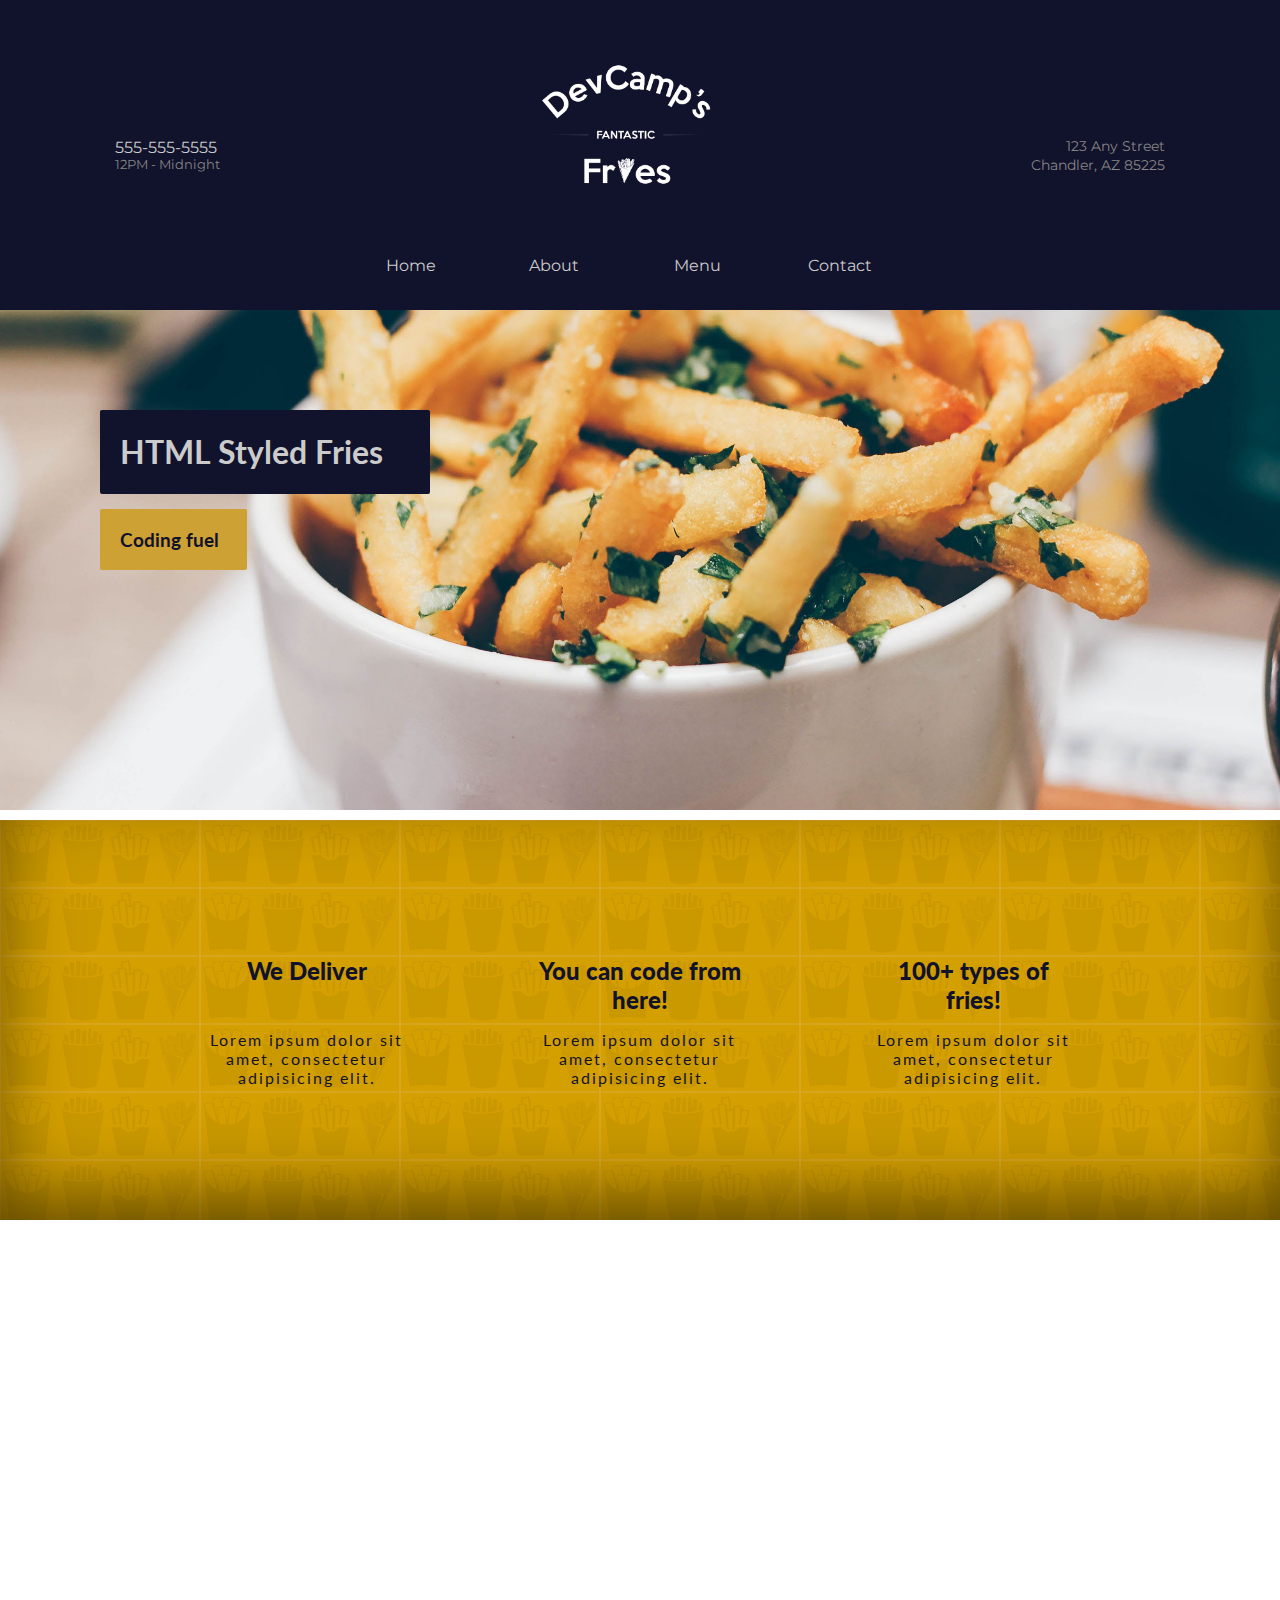
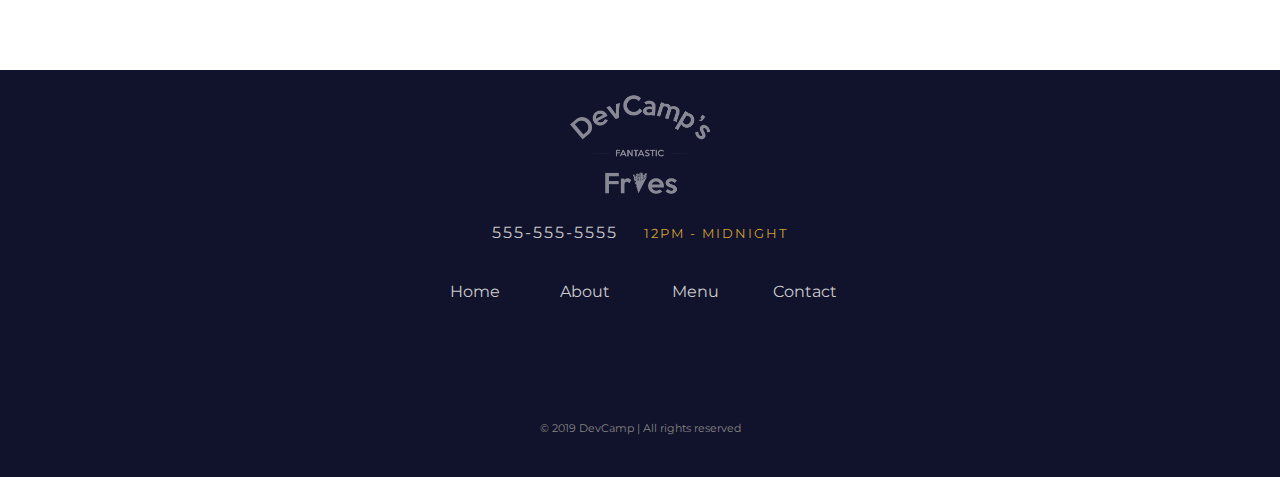
<file: index.html>
<!DOCTYPE html>
<html>
  <head>
    <meta charset="utf-8" />
    <title>Home</title>
    <meta name="viewport" content="width=device-width,initial-scale=1">
    
    <link href="https://fonts.googleapis.com/css?family=Montserrat&display=swap" rel="stylesheet">
    <link href="https://fonts.googleapis.com/css?family=Lato&display=swap" rel="stylesheet">

    <link rel="stylesheet" href="https://use.fontawesome.com/releases/v5.1.0/css/all.css" integrity="sha384-lKuwvrZot6UHsBSfcMvOkWwlCMgc0TaWr+30HWe3a4ltaBwTZhyTEggF5tJv8tbt" crossorigin="anonymous">
    
    <link rel="stylesheet" href="styles/common.css" type="text/css" />
    <link rel="stylesheet" href="styles/nav.css" type="text/css" />
    <link rel="stylesheet" href="styles/homepage.css" type="text/css" />
    <link rel="stylesheet" href="styles/footer.css" type="text/css" />
    <link rel="stylesheet" href="styles/media-queries.css" type="text/css" />
    
  </head>
  <body>
    
    <div class="navigation-wrapper">
      <div class="left-column">
        <div class="icon">
          <i class="fas fa-phone-volume"></i>
        </div>
        <div class="contact-hours-wrapper">
          <div class="phone">
            555-555-5555
          </div>
          <div class="hours">
            12PM - Midnight
          </div>
        </div>
      </div>
      
      <div class="center-column">
        
        <div class="banner-image">
            <img src="images/logos/decamp-fantastic-fries-logo-white.png" alt="Logo"></img>
          </div>
        <div class="links-wrapper">
          <div class="nav-link">
            <a href="index.html">Home</a>
          </div>
          
          <div class="nav-link">
            <a href="about.html">About</a>
          </div>
          
          <div class="nav-link">
            <a href="menu.html">Menu</a>
          </div>
          
          <div class="nav-link">
            <a href="contact.html">Contact</a>
          </div>
        </div>
      </div>
      
      <div class="right-column">
        <div class="address-wrapper">
          <a href="contact.html">
            123 Any Street<br>
            Chandler, AZ 85225
          </a>
        </div>
        
        <div class="contact-icon">
          <a href="contact.html">
            <i class="fas fa-map-marker-alt"></i>
          </a>
        </div>
      </div>
      
    </div>
    
    <div class="hero-section">
      <div class="top-heading">
        <h1>HTML Styled Fries</h1>
      </div>
      
      <div class="bottom-heading">
        <h3>Coding fuel</h3>
      </div>
    </div>
    
    <div class="features-section">
      <div class="columns-wrapper">
        <div class="column">
          <i class="fas fa-truck-monster"></i>
          <P>We Deliver</P>
          
          <p>Lorem ipsum dolor sit amet, consectetur adipisicing elit.</p>
        </div>
        
        <div class="column">
          <i class="fas fa-wifi"></i>
          <P>You can code from here!</P>
          
          <p>Lorem ipsum dolor sit amet, consectetur adipisicing elit.</p>
        </div>
        
        <div class="column">
          <i class="fas fa-chart-line"></i>
          <P>100+ types of fries!</P>
          
          <p>Lorem ipsum dolor sit amet, consectetur adipisicing elit.</p>
        </div>
      </div>
    </div>
    
    <div>
      <iframe src="https://www.google.com/maps/embed?pb=!1m18!1m12!1m3!1d3334.4986968363337!2d-111.8442871850436!3d33.30577558081557!2m3!1f0!2f0!3f0!3m2!1i1024!2i768!4f13.1!3m3!1m2!1s0x872bab17cccf5985%3A0xad3733b7eae19c34!2sFlix+Brewhouse+Chandler!5e0!3m2!1sen!2sus!4v1560359397171!5m2!1sen!2sus" width="100%" height="450" frameborder="0" style="border:0" allowfullscreen></iframe>
    </div>
    <div class="footer">
      <div class="logo-footer">
        <img src="images/logos/decamp-fantastic-fries-logo-white.png" alt="Logo"></img>
      </div>
      <div class="footer-phone-hours">
        <span class="phone">
          555-555-5555
        </span>
        <span class="hours">
          12PM - Midnight
        </span>
      </div>
      
       <div class="links-wrapper">
          <div class="nav-link">
            <a href="index.html">Home</a>
          </div>
          
          <div class="nav-link">
            <a href="about.html">About</a>
          </div>
          
          <div class="nav-link">
            <a href="menu.html">Menu</a>
          </div>
          
          <div class="nav-link">
            <a href="contact.html">Contact</a>
          </div>
        </div>  
          <div class="social-media-icons-wrapper">
            <a href="#">
              <i class="fab fa-instagram"></i>
            </a>
            
            <a href="#">
              <i class="fab fa-twitter"></i>
            </a&>
            
            <a href="#">
              <i class="fab fa-facebook-f"></i>
            </a>
          </div>
          
          <div class="copyright-wrapper">
            &copy; 2019 DevCamp &#124; All rights reserved
          </div>
      
    </div>
  </body>
</html>
</file>
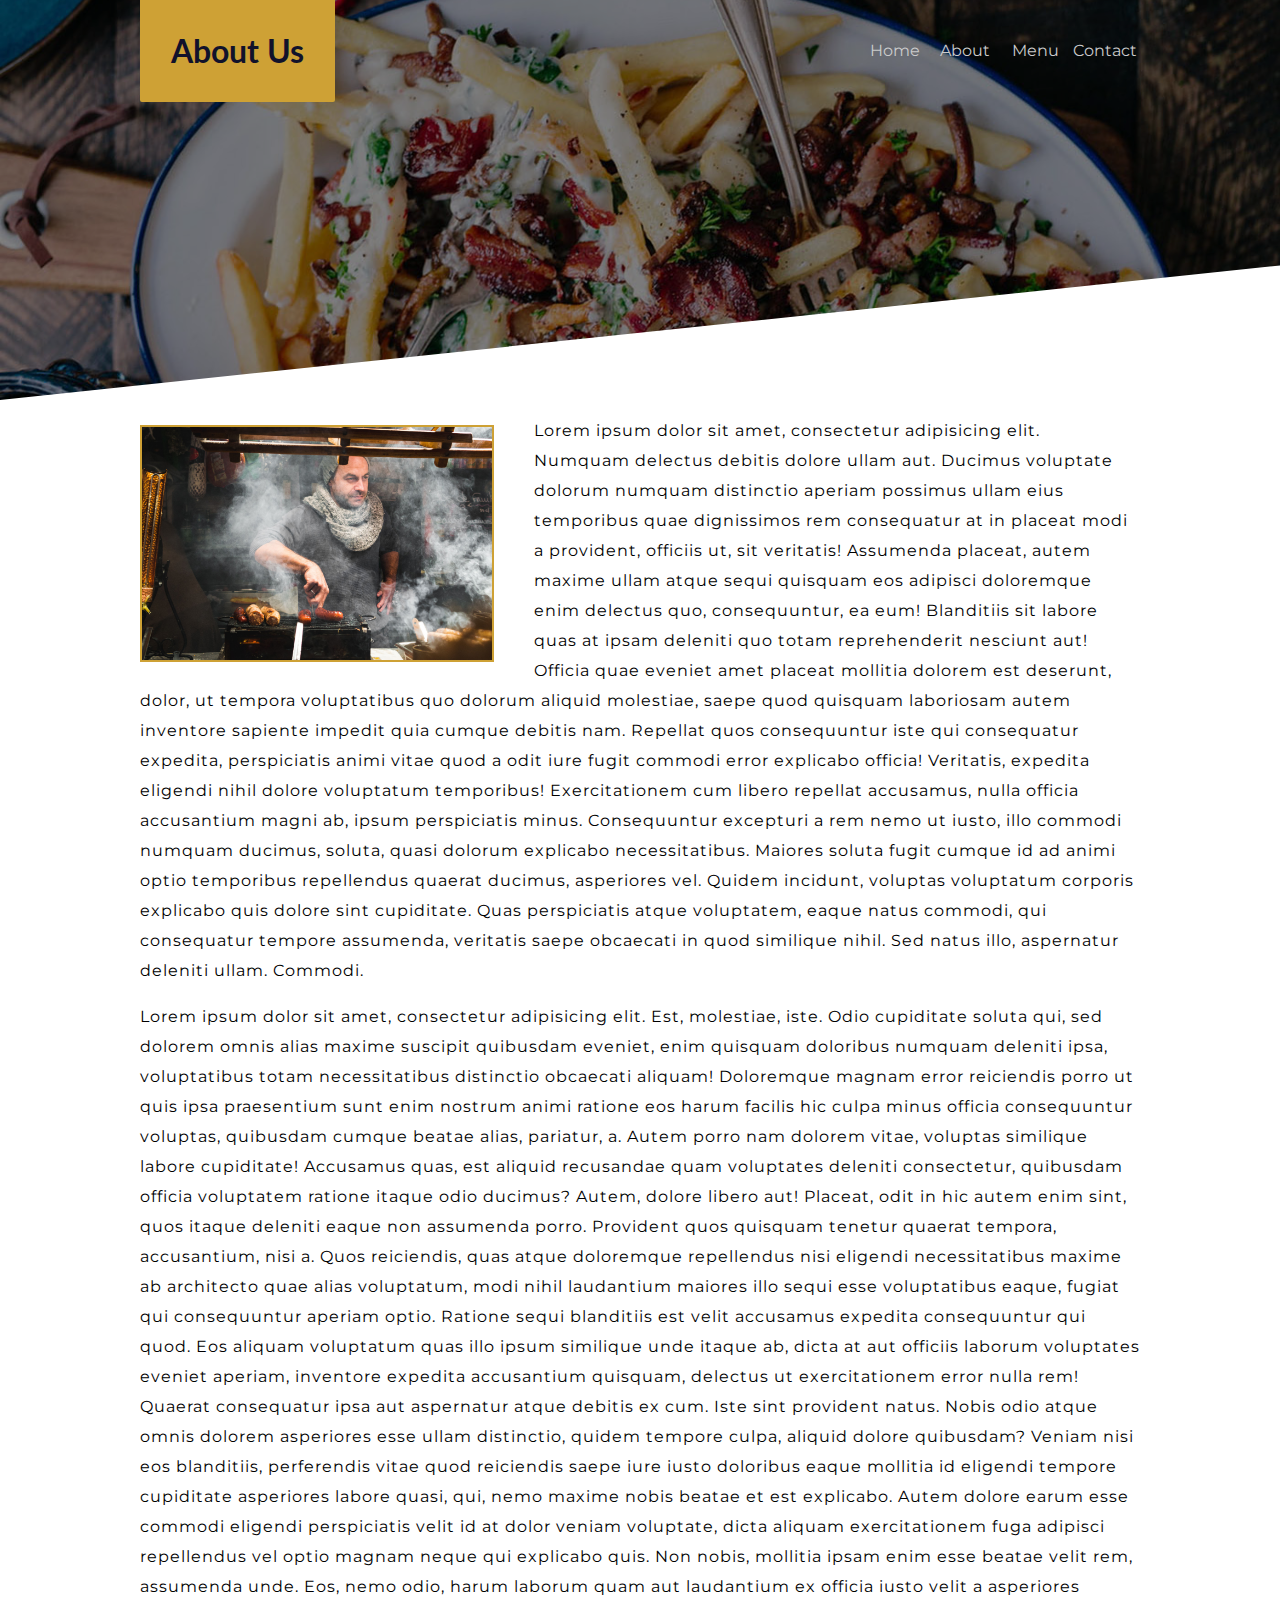
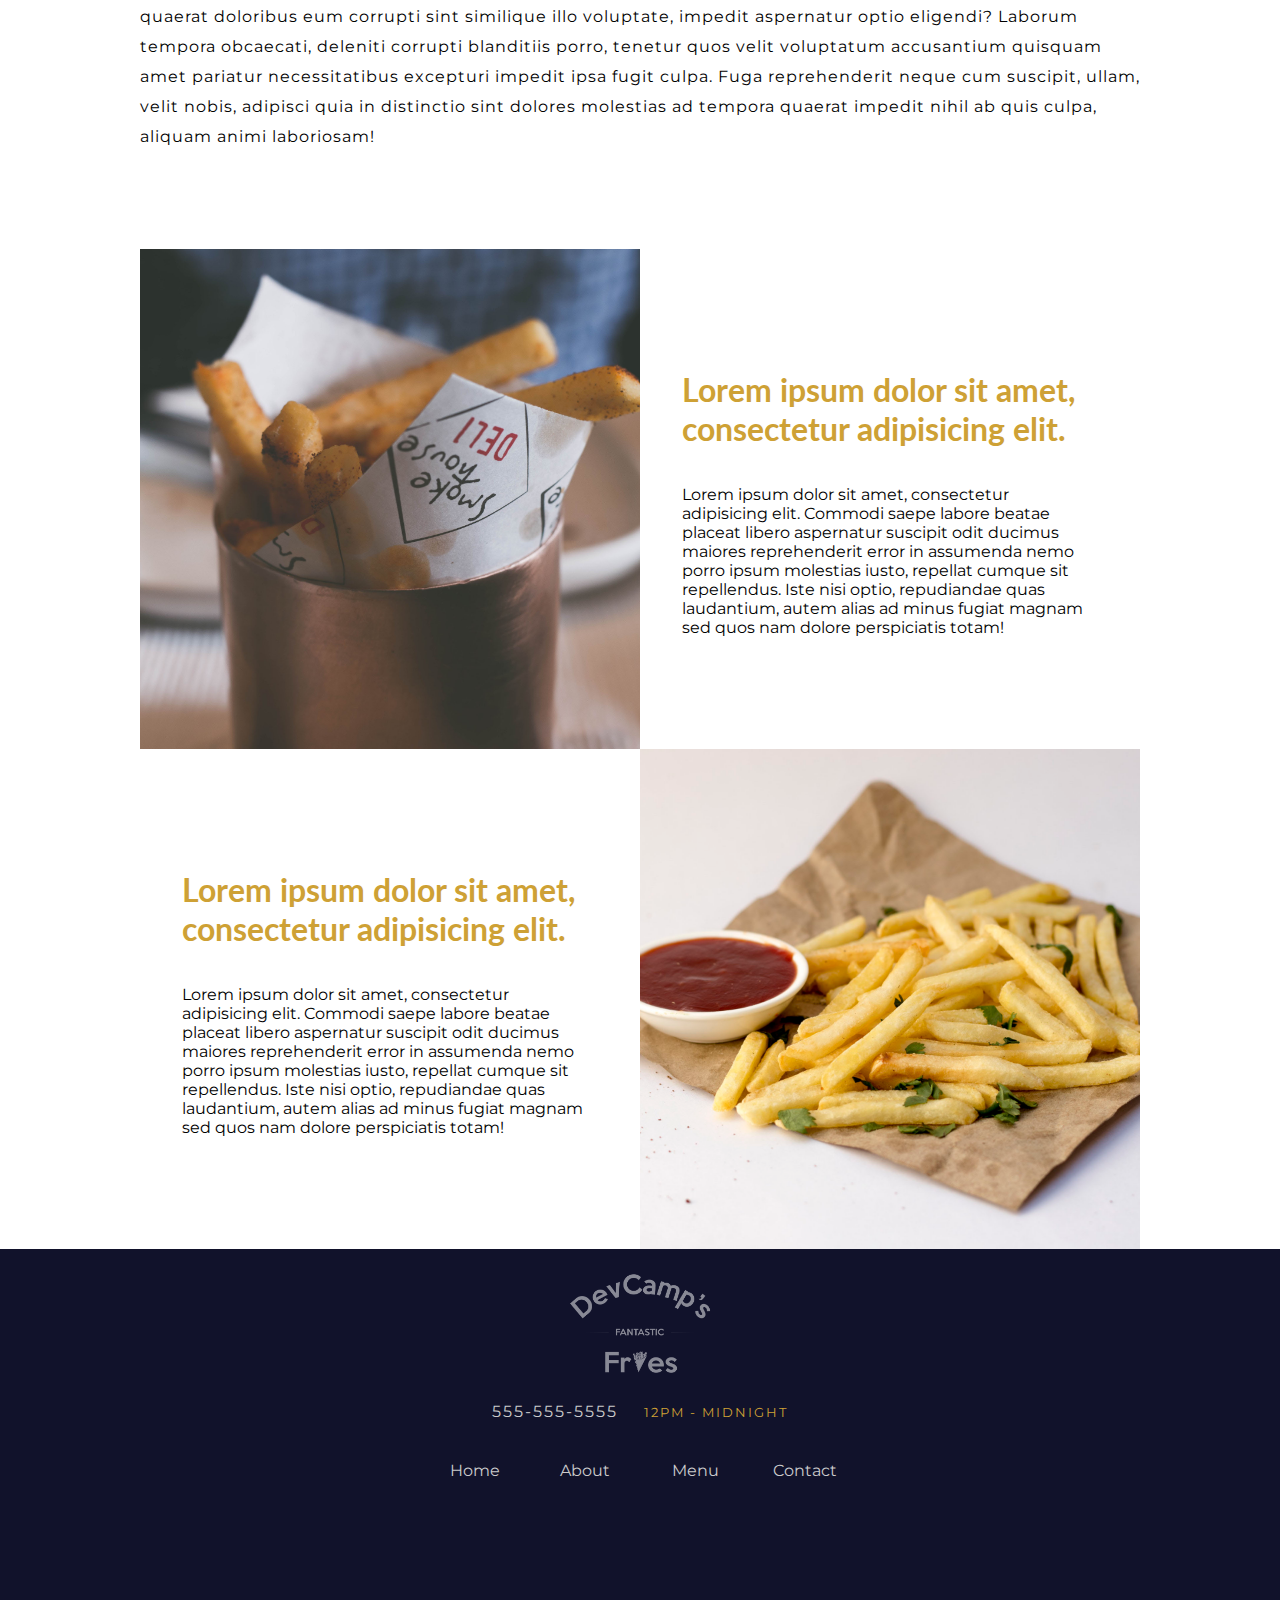
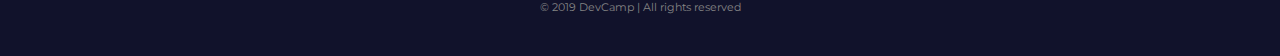
<file: about.html>
<!DOCTYPE html>
<html>
  <head>
    <meta charset="utf-8" />
    <title>About Us</title>
    <meta name="viewport" content="width=device-width,initial-scale=1">
    
    <link href="https://fonts.googleapis.com/css?family=Montserrat&display=swap" rel="stylesheet">
    <link href="https://fonts.googleapis.com/css?family=Lato&display=swap" rel="stylesheet">

    <link rel="stylesheet" href="https://use.fontawesome.com/releases/v5.1.0/css/all.css" integrity="sha384-lKuwvrZot6UHsBSfcMvOkWwlCMgc0TaWr+30HWe3a4ltaBwTZhyTEggF5tJv8tbt" crossorigin="anonymous">
    
    <link rel="stylesheet" href="styles/common.css" type="text/css" />
    <link rel="stylesheet" href="styles/nav.css" type="text/css" />
    <link rel="stylesheet" href="styles/homepage.css" type="text/css" />
    <link rel="stylesheet" href="styles/footer.css" type="text/css" />
    <link rel="stylesheet" href="styles/skewed-header.css" type="text/css" />
    <link rel="stylesheet" href="styles/page-container.css" type="text/css" />
    <link rel="stylesheet" href="styles/square-grid.css" type="text/css" />
    <link rel="stylesheet" href="styles/helpers.css" type="text/css" />
    <link rel="stylesheet" href="styles/media-queries.css" type="text/css" />
    
  </head>
  <body>
    <div class="skewed-header">
      <div class="header-bg" style="background-image: url('images/backgrounds/about-us.jpg');"></div>
      
      <div class="skewed-header-wrapper">
        <div class="skewed-header-content">
            <div class="heading-wrapper">
              <h1>About Us</h1>
            </div>
            
            <div class="links-wrapper">
            <div class="nav-link">
              <a href="index.html">Home</a>
            </div>
            
            <div class="nav-link">
              <a href="about.html">About</a>
            </div>
            
            <div class="nav-link">
              <a href="menu.html">Menu</a>
            </div>
            
            <div class="nav-link">
              <a href="contact.html">Contact</a>
            </div>
          </div>
        </div>
      </div>
    </div>
    
    <div class="page-container">
      <div class="content-wrapper">
        <img src="images/people/chef.jpg" alt="Featured Chef" id="chef">
        
        <p>Lorem ipsum dolor sit amet, consectetur adipisicing elit. Numquam delectus debitis dolore ullam aut. Ducimus voluptate dolorum numquam distinctio aperiam possimus ullam eius temporibus quae dignissimos rem consequatur at in placeat modi a provident, officiis ut, sit veritatis! Assumenda placeat, autem maxime ullam atque sequi quisquam eos adipisci doloremque enim delectus quo, consequuntur, ea eum! Blanditiis sit labore quas at ipsam deleniti quo totam reprehenderit nesciunt aut! Officia quae eveniet amet placeat mollitia dolorem est deserunt, dolor, ut tempora voluptatibus quo dolorum aliquid molestiae, saepe quod quisquam laboriosam autem inventore sapiente impedit quia cumque debitis nam. Repellat quos consequuntur iste qui consequatur expedita, perspiciatis animi vitae quod a odit iure fugit commodi error explicabo officia! Veritatis, expedita eligendi nihil dolore voluptatum temporibus! Exercitationem cum libero repellat accusamus, nulla officia accusantium magni ab, ipsum perspiciatis minus. Consequuntur excepturi a rem nemo ut iusto, illo commodi numquam ducimus, soluta, quasi dolorum explicabo necessitatibus. Maiores soluta fugit cumque id ad animi optio temporibus repellendus quaerat ducimus, asperiores vel. Quidem incidunt, voluptas voluptatum corporis explicabo quis dolore sint cupiditate. Quas perspiciatis atque voluptatem, eaque natus commodi, qui consequatur tempore assumenda, veritatis saepe obcaecati in quod similique nihil. Sed natus illo, aspernatur deleniti ullam. Commodi.</p>
        
        <p>Lorem ipsum dolor sit amet, consectetur adipisicing elit. Est, molestiae, iste. Odio cupiditate soluta qui, sed dolorem omnis alias maxime suscipit quibusdam eveniet, enim quisquam doloribus numquam deleniti ipsa, voluptatibus totam necessitatibus distinctio obcaecati aliquam! Doloremque magnam error reiciendis porro ut quis ipsa praesentium sunt enim nostrum animi ratione eos harum facilis hic culpa minus officia consequuntur voluptas, quibusdam cumque beatae alias, pariatur, a. Autem porro nam dolorem vitae, voluptas similique labore cupiditate! Accusamus quas, est aliquid recusandae quam voluptates deleniti consectetur, quibusdam officia voluptatem ratione itaque odio ducimus? Autem, dolore libero aut! Placeat, odit in hic autem enim sint, quos itaque deleniti eaque non assumenda porro. Provident quos quisquam tenetur quaerat tempora, accusantium, nisi a. Quos reiciendis, quas atque doloremque repellendus nisi eligendi necessitatibus maxime ab architecto quae alias voluptatum, modi nihil laudantium maiores illo sequi esse voluptatibus eaque, fugiat qui consequuntur aperiam optio. Ratione sequi blanditiis est velit accusamus expedita consequuntur qui quod. Eos aliquam voluptatum quas illo ipsum similique unde itaque ab, dicta at aut officiis laborum voluptates eveniet aperiam, inventore expedita accusantium quisquam, delectus ut exercitationem error nulla rem! Quaerat consequatur ipsa aut aspernatur atque debitis ex cum. Iste sint provident natus. Nobis odio atque omnis dolorem asperiores esse ullam distinctio, quidem tempore culpa, aliquid dolore quibusdam? Veniam nisi eos blanditiis, perferendis vitae quod reiciendis saepe iure iusto doloribus eaque mollitia id eligendi tempore cupiditate asperiores labore quasi, qui, nemo maxime nobis beatae et est explicabo. Autem dolore earum esse commodi eligendi perspiciatis velit id at dolor veniam voluptate, dicta aliquam exercitationem fuga adipisci repellendus vel optio magnam neque qui explicabo quis. Non nobis, mollitia ipsam enim esse beatae velit rem, assumenda unde. Eos, nemo odio, harum laborum quam aut laudantium ex officia iusto velit a asperiores quaerat doloribus eum corrupti sint similique illo voluptate, impedit aspernatur optio eligendi? Laborum tempora obcaecati, deleniti corrupti blanditiis porro, tenetur quos velit voluptatum accusantium quisquam amet pariatur necessitatibus excepturi impedit ipsa fugit culpa. Fuga reprehenderit neque cum suscipit, ullam, velit nobis, adipisci quia in distinctio sint dolores molestias ad tempora quaerat impedit nihil ab quis culpa, aliquam animi laboriosam!</p>
      </div>
    </div>
    
    <div class="spacer60"></div>
    
    <div class="squares-wrapper">
      <div class="squares">
        <div class="square">
          <!--image goes here-->
          <div class="img-wrapper">
            <img src="images/squares/fries-sq-1.jpg" alt="Fries">
          </div>
          
          <div class="square-text-wrapper">
            <h1>Lorem ipsum dolor sit amet, consectetur adipisicing elit.</h1>
            
            <p>Lorem ipsum dolor sit amet, consectetur adipisicing elit. Commodi saepe labore beatae placeat libero aspernatur suscipit odit ducimus maiores reprehenderit error in assumenda nemo porro ipsum molestias iusto, repellat cumque sit repellendus. Iste nisi optio, repudiandae quas laudantium, autem alias ad minus fugiat magnam sed quos nam dolore perspiciatis totam!</p>
          </div>
        </div>
        
        <div class="square">
          <!--image goes here-->
          
          <div class="square-text-wrapper">
            <h1>Lorem ipsum dolor sit amet, consectetur adipisicing elit.</h1>
            
            <p>Lorem ipsum dolor sit amet, consectetur adipisicing elit. Commodi saepe labore beatae placeat libero aspernatur suscipit odit ducimus maiores reprehenderit error in assumenda nemo porro ipsum molestias iusto, repellat cumque sit repellendus. Iste nisi optio, repudiandae quas laudantium, autem alias ad minus fugiat magnam sed quos nam dolore perspiciatis totam!</p>
          </div>
          
          <div class="img-wrapper">
            <img src="images/squares/fries-sq-2.jpg" alt="Fries">
          </div>
        </div>
        
      </div>
    </div>
    
        <div class="footer">
      <div class="logo-footer">
        <img src="images/logos/decamp-fantastic-fries-logo-white.png" alt="Logo"></img>
      </div>
      <div class="footer-phone-hours">
        <span class="phone">
          555-555-5555
        </span>
        <span class="hours">
          12PM - Midnight
        </span>
      </div>
      
       <div class="links-wrapper">
          <div class="nav-link">
            <a href="index.html">Home</a>
          </div>
          
          <div class="nav-link">
            <a href="about.html">About</a>
          </div>
          
          <div class="nav-link">
            <a href="menu.html">Menu</a>
          </div>
          
          <div class="nav-link">
            <a href="contact.html">Contact</a>
          </div>
        </div>  
          <div class="social-media-icons-wrapper">
            <a href="#">
              <i class="fab fa-instagram"></i>
            </a>
            
            <a href="#">
              <i class="fab fa-twitter"></i>
            </a&>
            
            <a href="#">
              <i class="fab fa-facebook-f"></i>
            </a>
          </div>
          
          <div class="copyright-wrapper">
            &copy; 2019 DevCamp &#124; All rights reserved
          </div>
      
    </div
  </body>
</html>
</file>
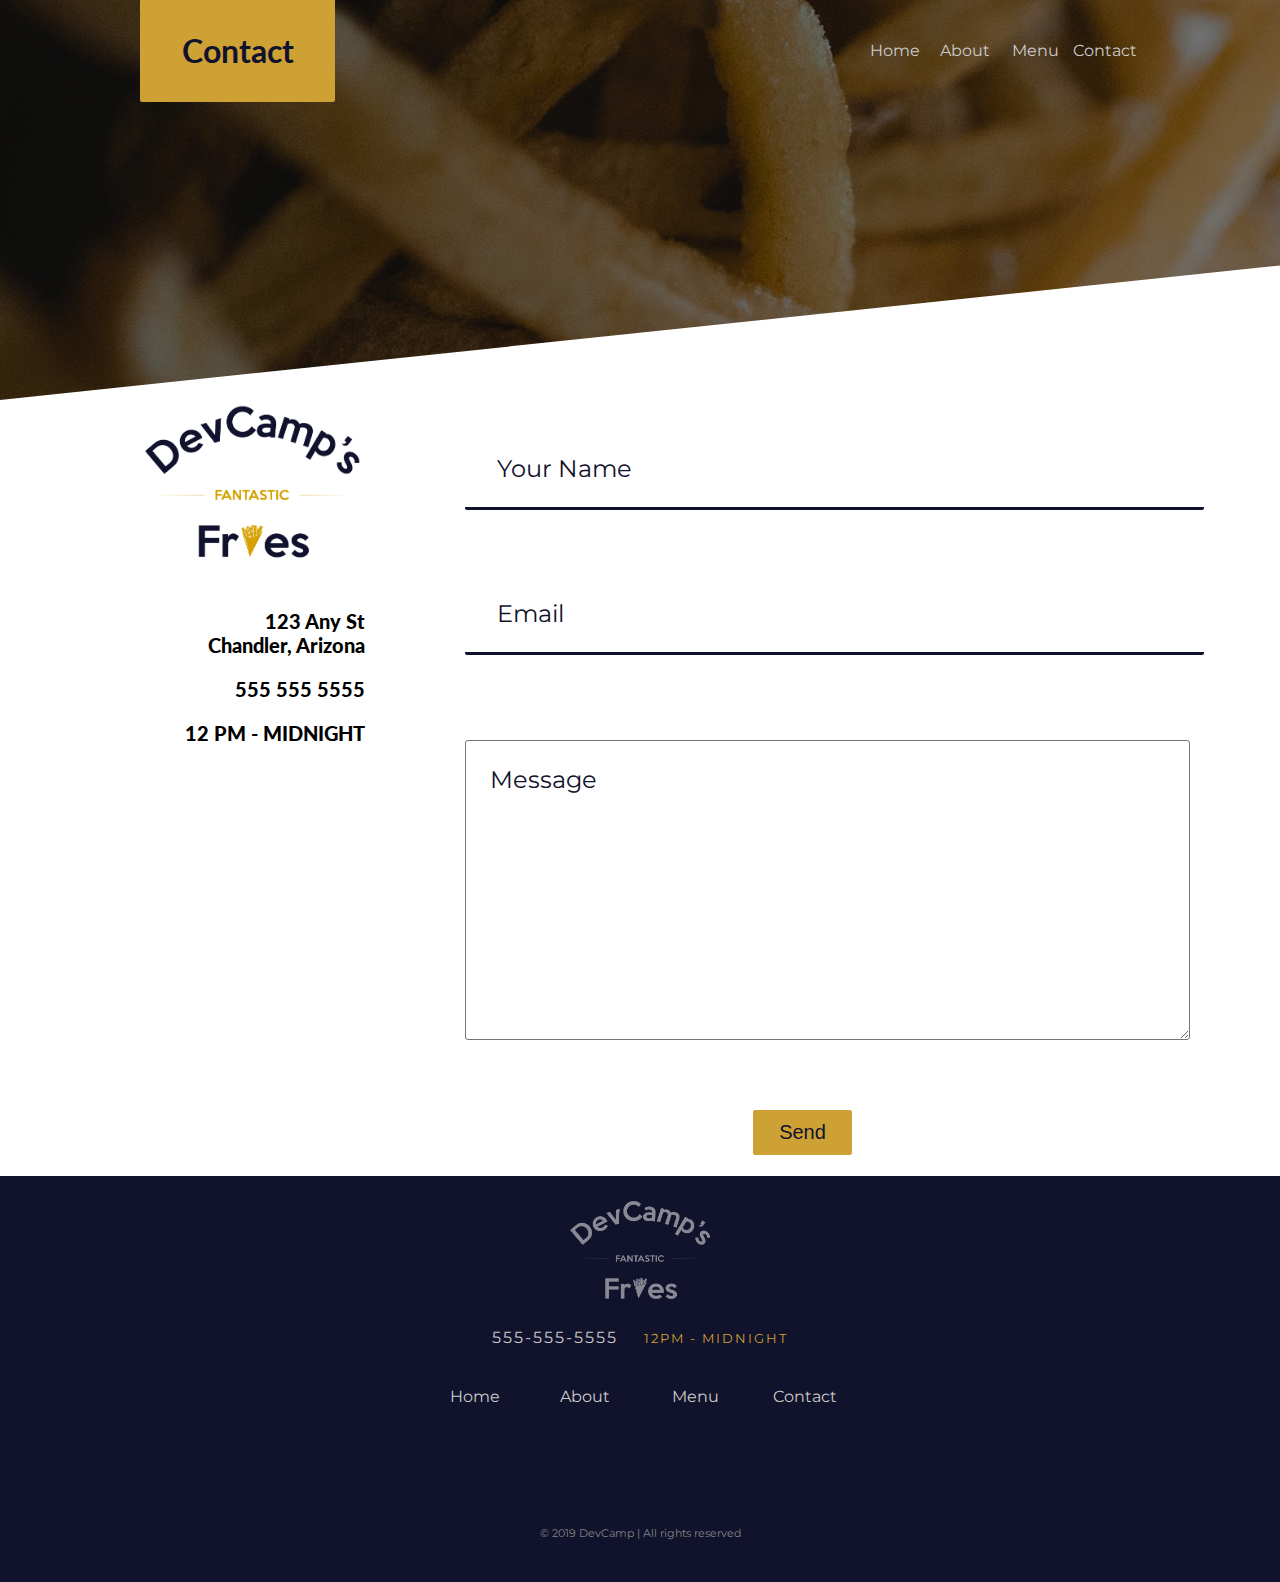
<file: contact.html>
<!DOCTYPE html>
<html>
  <head>
    <meta charset="utf-8" />
    <title>Contact Us</title>
    <meta name="viewport" content="width=device-width,initial-scale=1">
    
    <link href="https://fonts.googleapis.com/css?family=Montserrat&display=swap" rel="stylesheet">
    <link href="https://fonts.googleapis.com/css?family=Lato&display=swap" rel="stylesheet">

    <link rel="stylesheet" href="https://use.fontawesome.com/releases/v5.1.0/css/all.css" integrity="sha384-lKuwvrZot6UHsBSfcMvOkWwlCMgc0TaWr+30HWe3a4ltaBwTZhyTEggF5tJv8tbt" crossorigin="anonymous">
    
    <link rel="stylesheet" href="styles/common.css" type="text/css" />
    <link rel="stylesheet" href="styles/nav.css" type="text/css" />
    <link rel="stylesheet" href="styles/homepage.css" type="text/css" />
    <link rel="stylesheet" href="styles/footer.css" type="text/css" />
    <link rel="stylesheet" href="styles/skewed-header.css" type="text/css" />
    <link rel="stylesheet" href="styles/page-container.css" type="text/css" />
        <link rel="stylesheet" href="styles/page-container.css" type="text/css" />
        <link rel="stylesheet" href="styles/contact.css" type="text/css" />
        <link rel="stylesheet" href="styles/form.css" type="text/css" />
        <link rel="stylesheet" href="styles/buttons.css" type="text/css" />
        <link rel="stylesheet" href="styles/media-queries.css" type="text/css" />

  </head>
  <body>
    <div class="skewed-header">
      <div class="header-bg" style="background-image: url('images/backgrounds/contact.jpg');"></div>
      
      <div class="skewed-header-wrapper">
        <div class="skewed-header-content">
            <div class="heading-wrapper">
              <h1>Contact</h1>
            </div>
            
            <div class="links-wrapper">
            <div class="nav-link">
              <a href="index.html">Home</a>
            </div>
            
            <div class="nav-link">
              <a href="about.html">About</a>
            </div>
            
            <div class="nav-link">
              <a href="menu.html">Menu</a>
            </div>
            
            <div class="nav-link">
              <a href="contact.html">Contact</a>
            </div>
          </div>
        </div>
      </div>
    </div>
    
    <div class="page-container">
      <div class="contact-grid-wrapper">
        <div class="company-metadata-sidebar-wrapper">
          <div class="logo">
            <img src="images/logos/decamp-fantastic-fries-logo-dark.png"></img>
          </div>
          
          <div class="company-details-wrapper">
            <i class="fas fa-map-marker-alt"></i>

            <div>
                123 Any St<br>Chandler, Arizona
            </div>
          </div>
          
          <div class="company-details-wrapper">
            <i class="fas fa-phone-volume"></i>
        
            <div>
                555 555 5555
            </div>
          </div> 
          
          <div class="company-details-wrapper">
            <i class="far fa-clock"></i>
        
            <div>
                12 PM - MIDNIGHT
            </div>
          </div>
        </div>
        
        <div class="form">
          <div class="form-group">
            <input type="text" id="fullName" placeholder="Your Name"/>
            <label for="fullName">Your Name</label>
          </div>
          
           <div class="form-group">
            <input type="email" id="emailAddress" placeholder="Email"/>
            <label for="emailAddress">Email</label>
          </div>
          
           <div class="form-group">
            <textarea name="message" id="message" placeholder="Message"></textarea>
            <label for="emailAddress">Message</label>
          </div>
          
          <div class="spacer10"></div>
          
          <div class="center-btn-wrapper">
            <button type="submit" class="btn">Send</button>
          </div>
        </div>
        
      </div>
    </div>

    <div class="spacer60"></div>
    
    
        <div class="footer">
      <div class="logo-footer">
        <img src="images/logos/decamp-fantastic-fries-logo-white.png" alt="Logo"></img>
      </div>
      <div class="footer-phone-hours">
        <span class="phone">
          555-555-5555
        </span>
        <span class="hours">
          12PM - Midnight
        </span>
      </div>
      
       <div class="links-wrapper">
          <div class="nav-link">
            <a href="index.html">Home</a>
          </div>
          
          <div class="nav-link">
            <a href="about.html">About</a>
          </div>
          
          <div class="nav-link">
            <a href="menu.html">Menu</a>
          </div>
          
          <div class="nav-link">
            <a href="contact.html">Contact</a>
          </div>
        </div>  
          <div class="social-media-icons-wrapper">
            <a href="#">
              <i class="fab fa-instagram"></i>
            </a>
            
            <a href="#">
              <i class="fab fa-twitter"></i>
            </a&>
            
            <a href="#">
              <i class="fab fa-facebook-f"></i>
            </a>
          </div>
          
          <div class="copyright-wrapper">
            &copy; 2019 DevCamp &#124; All rights reserved
          </div>
      
    </div>
  </body>
</html>
</file>
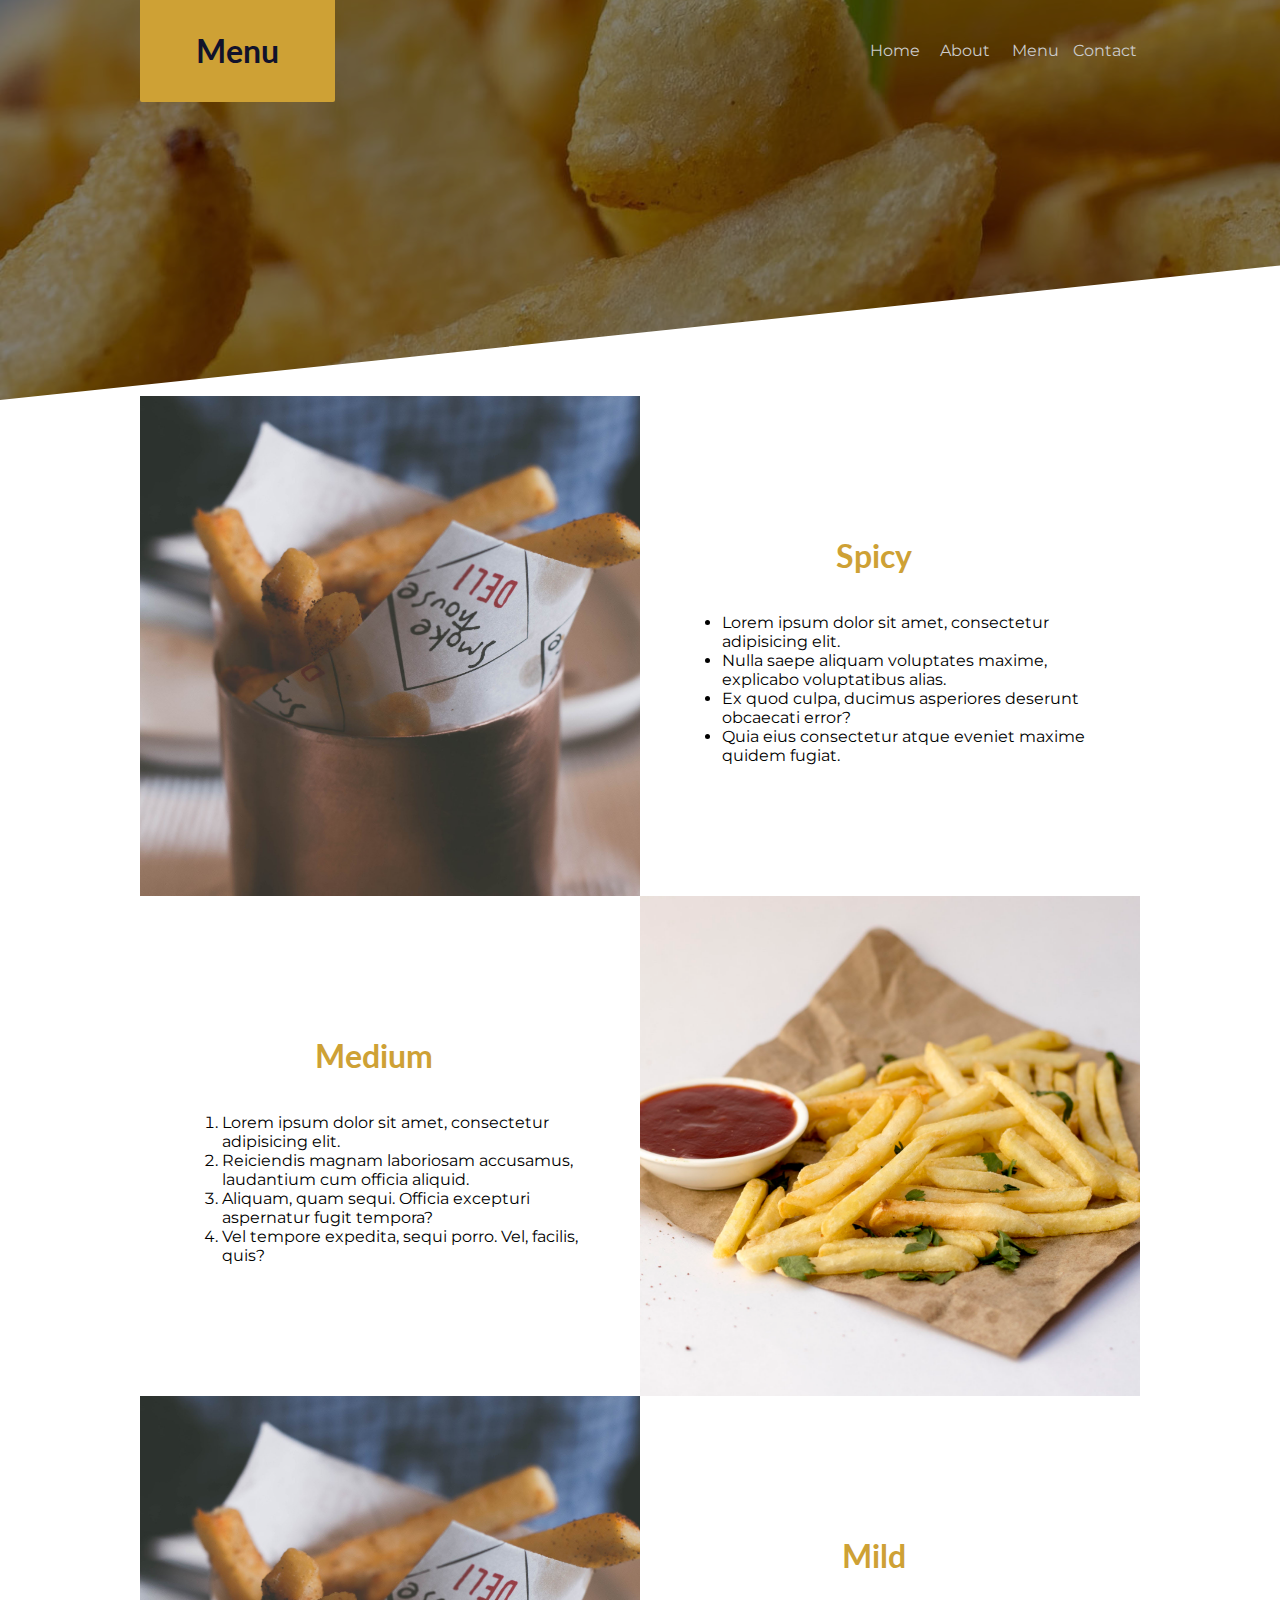
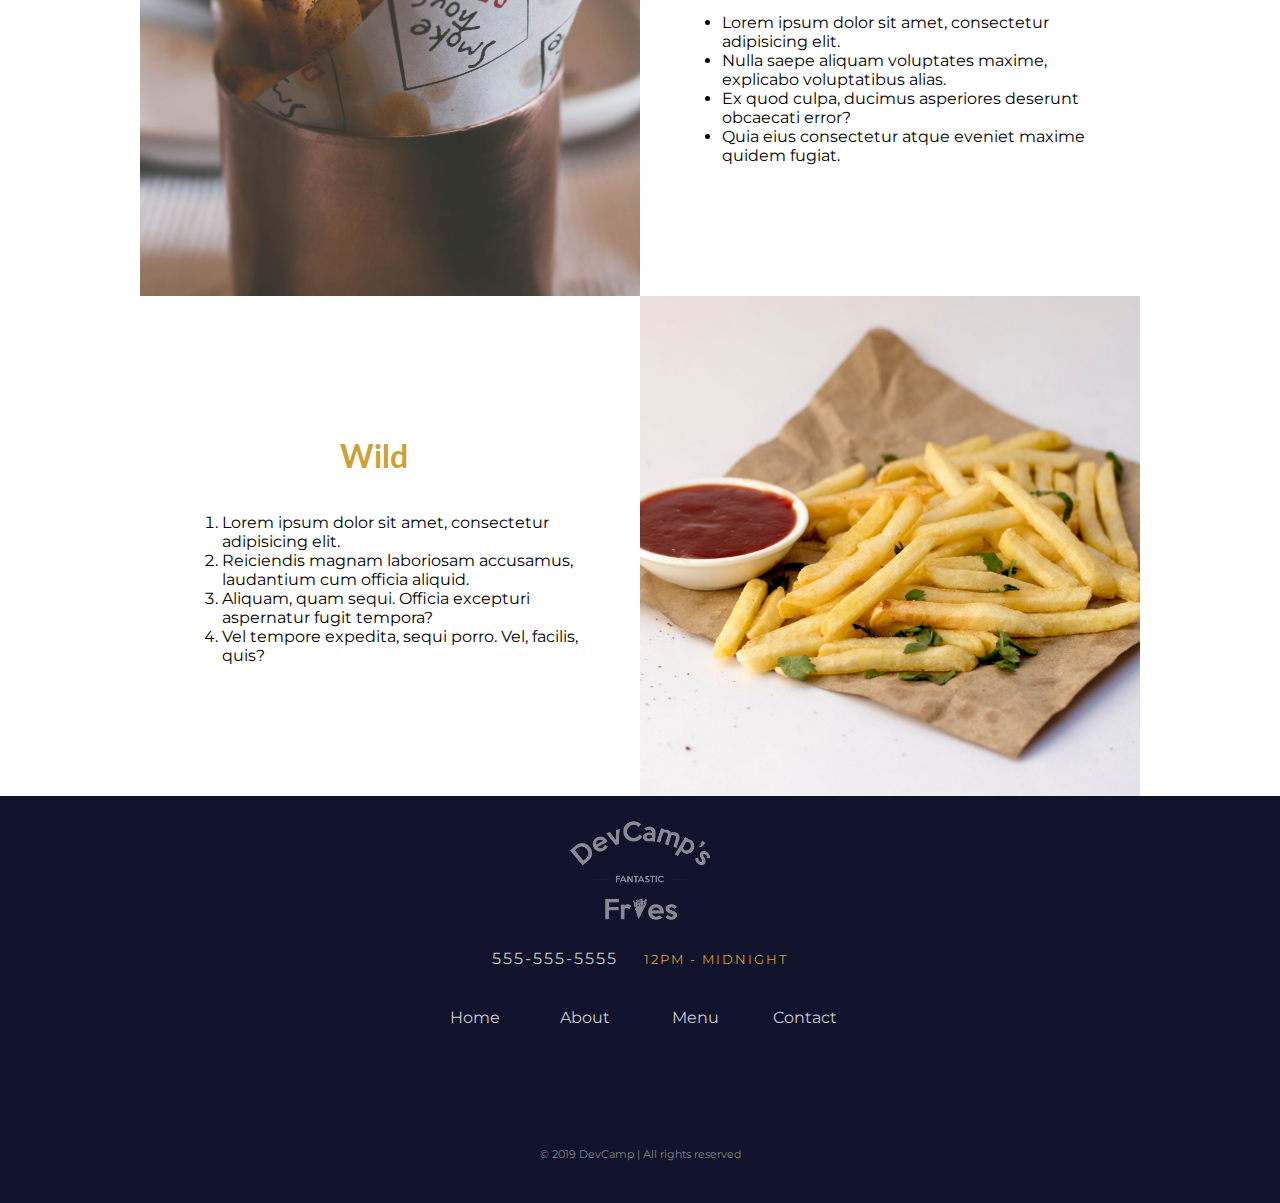
<file: menu.html>
<!DOCTYPE html>
<html>
  <head>
    <meta charset="utf-8" />
    <title>Menu</title>
    <meta name="viewport" content="width=device-width,initial-scale=1">
    
    <link href="https://fonts.googleapis.com/css?family=Montserrat&display=swap" rel="stylesheet">
    <link href="https://fonts.googleapis.com/css?family=Lato&display=swap" rel="stylesheet">
    
    <link rel="stylesheet" href="https://use.fontawesome.com/releases/v5.1.0/css/all.css" integrity="sha384-lKuwvrZot6UHsBSfcMvOkWwlCMgc0TaWr+30HWe3a4ltaBwTZhyTEggF5tJv8tbt" crossorigin="anonymous">
    
    <link rel="stylesheet" href="styles/common.css" type="text/css" />
    <link rel="stylesheet" href="styles/nav.css" type="text/css" />
    <link rel="stylesheet" href="styles/homepage.css" type="text/css" />
    <link rel="stylesheet" href="styles/footer.css" type="text/css" />
    <link rel="stylesheet" href="styles/skewed-header.css" type="text/css" />
    <link rel="stylesheet" href="styles/square-grid.css" type="text/css" />
        <link rel="stylesheet" href="styles/helpers.css" type="text/css" />
        <link rel="stylesheet" href="styles/media-queries.css" type="text/css" />
  
    
  </head>
  <body>
    <div class="skewed-header">
      <div class="header-bg" style="background-image: url('images/backgrounds/menu.jpg');"></div>
      
      <div class="skewed-header-wrapper">
        <div class="skewed-header-content">
            <div class="heading-wrapper">
              <h1>Menu</h1>
            </div>
            
            <div class="links-wrapper">
            <div class="nav-link">
              <a href="index.html">Home</a>
            </div>
            
            <div class="nav-link">
              <a href="about.html">About</a>
            </div>
            
            <div class="nav-link">
              <a href="menu.html">Menu</a>
            </div>
            
            <div class="nav-link">
              <a href="contact.html">Contact</a>
            </div>
          </div>
        </div>
      </div>
    </div>
    
    
    
    <div class="squares-wrapper">
      <div class="squares">
        <div class="square">
          <div class="img-wrapper">
            <img src="images/squares/fries-sq-1.jpg" alt="Fries">
          </div>
          
          <div class="square-text-wrapper">
            <a href="#spicy" name="spicy" class="anchor-link">
              <h1>Spicy</h1>
            </a>
            
            <ul>
              <li>Lorem ipsum dolor sit amet, consectetur adipisicing elit.</li>
              <li>Nulla saepe aliquam voluptates maxime, explicabo voluptatibus alias.</li>
              <li>Ex quod culpa, ducimus asperiores deserunt obcaecati error?</li>
              <li>Quia eius consectetur atque eveniet maxime quidem fugiat.</li>
            </ul>
          </div>
        </div>
        
        <div class="square">
          <!--image goes here-->
          
          <div class="square-text-wrapper">
             <a href="#medium" name="medium" class="anchor-link">
              <h1>Medium</h1>
            </a>
            
           <ol>
             <li>Lorem ipsum dolor sit amet, consectetur adipisicing elit.</li>
             <li>Reiciendis magnam laboriosam accusamus, laudantium cum officia aliquid.</li>
             <li>Aliquam, quam sequi. Officia excepturi aspernatur fugit tempora?</li>
             <li>Vel tempore expedita, sequi porro. Vel, facilis, quis?</li>
           </ol>
          </div>
          
          <div class="img-wrapper">
            <img src="images/squares/fries-sq-2.jpg" alt="Fries">
          </div>
        </div>
        
          <div class="square">
          <div class="img-wrapper">
            <img src="images/squares/fries-sq-1.jpg" alt="Fries">
          </div>
          
          <div class="square-text-wrapper">
             <a href="#mild" name="mild" class="anchor-link">
              <h1>Mild</h1>
            </a>
            
            <ul>
              <li>Lorem ipsum dolor sit amet, consectetur adipisicing elit.</li>
              <li>Nulla saepe aliquam voluptates maxime, explicabo voluptatibus alias.</li>
              <li>Ex quod culpa, ducimus asperiores deserunt obcaecati error?</li>
              <li>Quia eius consectetur atque eveniet maxime quidem fugiat.</li>
            </ul>
          </div>
        </div>
        
        <div class="square">
          <!--image goes here-->
          
          <div class="square-text-wrapper">
             <a href="#wild" name="wild" class="anchor-link">
              <h1>Wild</h1>
            </a>
            
            <ol>
             <li>Lorem ipsum dolor sit amet, consectetur adipisicing elit.</li>
             <li>Reiciendis magnam laboriosam accusamus, laudantium cum officia aliquid.</li>
             <li>Aliquam, quam sequi. Officia excepturi aspernatur fugit tempora?</li>
             <li>Vel tempore expedita, sequi porro. Vel, facilis, quis?</li>
           </ol>
          </div>
          
          <div class="img-wrapper">
            <img src="images/squares/fries-sq-2.jpg" alt="Fries">
          </div>
        </div>
        
      </div>
    </div>
    
        <div class="footer">
      <div class="logo-footer">
        <img src="images/logos/decamp-fantastic-fries-logo-white.png" alt="Logo"></img>
      </div>
      <div class="footer-phone-hours">
        <span class="phone">
          555-555-5555
        </span>
        <span class="hours">
          12PM - Midnight
        </span>
      </div>
      
       <div class="links-wrapper">
          <div class="nav-link">
            <a href="index.html">Home</a>
          </div>
          
          <div class="nav-link">
            <a href="about.html">About</a>
          </div>
          
          <div class="nav-link">
            <a href="menu.html">Menu</a>
          </div>
          
          <div class="nav-link">
            <a href="contact.html">Contact</a>
          </div>
        </div>  
          <div class="social-media-icons-wrapper">
            <a href="#">
              <i class="fab fa-instagram"></i>
            </a>
            
            <a href="#">
              <i class="fab fa-twitter"></i>
            </a>
            
            <a href="#">
              <i class="fab fa-facebook-f"></i>
            </a>
          </div>
          
          <div class="copyright-wrapper">
            &copy; 2019 DevCamp &#124; All rights reserved
          </div>
      
    </div>
  </body>
</html>
</file>
<file: styles/common.css>
body {
  margin: 0px;
  height: 100%;
  font-family: 'Montserrat', sans-serif;
}

h1, h2, h3, h4, h5, h6 {
  font-family: 'Lato', sans-serif;
}
</file>
<file: styles/nav.css>
/* Common nav styles*/

.navigation-wrapper {
  height: 190px;
  background-color: #11122b;
  color: #cbcbcb;
  display:flex;
  justify-content: space-between;
  align-items: center;
  padding: 60px 100px;
  
}

/*Left column styles*/

.navigation-wrapper > .left-column{
  display: flex;
  align-items: center;
}

.navigation-wrapper > .left-column > .icon {
  margin-right: 15px;
}

.navigation-wrapper > .left-column > .icon i {
  font-size: 2em;
}

.navigation-wrapper > .left-column > .contact-hours-wrapper {
  display: grid;
  grid-template-columns: 1fr;
}

.navigation-wrapper > .left-column > .contact-hours-wrapper > .hours{
  color: #858585;
  font-size: 0.8em;
}

/* Center column styles*/

.navigation-wrapper > .center-column {
  display: grid;
  grid-template-columns: 1fr;
  grid-gap: 42px;
  width: 500px;
}

.navigation-wrapper > .center-column > .banner-image {
  display: flex;
  justify-content: center;
}

.navigation-wrapper > .center-column > .banner-image img {
  width: 216px;
  height: 100%;
}

.links-wrapper {
  display: flex;
  justify-content: space-between;
  align-items: center;
}

.links-wrapper > .nav-link {
  width: 70px;
  text-align: center;
}

.links-wrapper > .nav-link a {
  color: #cbcbcb;
  text-decoration: none;
  transition: 0.5s;
}

.links-wrapper > .nav-link a:hover {
  color: #cea135;
  letter-spacing: 2px;
}

/* Right column styles*/
.navigation-wrapper > .right-column {
  display: flex;
  align-items: center;
}

.navigation-wrapper > .right-column > .address-wrapper {
  text-align: right;
}

.navigation-wrapper > .right-column > .address-wrapper a {
  color: #858585;
  text-decoration: none;
  font-size: 0.9em;
  transition: 0.5s;
}

.navigation-wrapper > .right-column > .address-wrapper a:hover {
  color: #cea135;
}

.navigation-wrapper > .right-column > .contact-icon {
  margin-left: 15px;
  font-size: 2em;
}

.navigation-wrapper > .right-column > .contact-icon a {
  color: #cbcbcb;
  transition: 0.5s;
}

.navigation-wrapper > .right-column > .contact-icon a:hover{
  color: #cea135;
}
</file>
<file: styles/homepage.css>
/* Hero section styles*/

.hero-section {
  background-image: url(../images/backgrounds/fries-hero-bg.jpg);
  padding: 100px;
  height: 300px;
  background-attachment: fixed;
  background-position: center;
  background-repeat: no-repeat;
  background-size: cover;
  
}

.hero-section > .top-heading {
  background-color: #11122b;
  color: #cbcbcb;
  width: 290px;
  border-radius: 2px;
  padding: 1px 20px;
}

.hero-section > .bottom-heading {
  background-color: #cea135;
  color: #11122b;
  padding: 1px 20px;
  margin-top: 15px;
  width: 107px;
  border-radius: 2px;
}

/*features section styles*/

.features-section {
  height: 400px;
  background-image: url(../images/backgrounds/fries-multiply-bg.jpg);
  background-color: #cea135;
  border-top: 10px solid white;
  color: #11122b;
  display: flex;
  justify-content: center;
  align-items: center;
  font-family: "Lato", sans-serif;
  box-shadow: inset 0px -26px 79px -8px rgba(0,0,0, 0.58);
}

.features-section > .columns-wrapper {
  width: 1000px;
  display: flex;
  justify-content: space-between;
}

.features-section > .columns-wrapper > .column {
  padding: 20px;
  margin: 42px;
  text-align: center;
  border-bottom: 5px solid transparent;
  border-radius: 10px;
  transition: 1s;
}

.features-section > .columns-wrapper > .column:hover {
  border-bottom: 5px solid #11122b;
}

.features-section > .columns-wrapper > .column :nth-child(1) {
  font-size: 3em;
}

.features-section > .columns-wrapper > .column :nth-child(2) {
  font-size: 1.5em;
  font-weight: 900;
  height: 50px;
  transition: 1s;
}

.features-section > .columns-wrapper > .column :nth-child(2):hover {
 letter-spacing: 1px;
}

.features-section > .columns-wrapper > .column :nth-child(3) {
  letter-spacing: 2px;
}
</file>
<file: styles/footer.css>
/* footer styles */

.footer {
  background-color: #11122b;
  color: #cbcbcb;
  display: flex;
  justify-content: center;
  align-items: center;
  flex-direction: column;
  height: 100%;
  margin-top: -4px;
}

.footer > .logo-footer img {
  width: 180px;
  height: 100%;
  opacity: 0.5;
}

.footer > .footer-phone-hours span {
  margin-left: 10px;
  margin-right: 10px;
  font-size: 1em;
  letter-spacing: 2px;
}

.footer > .footer-phone-hours > .hours {
  font-size: 0.8em;
  color: #cea135;
  text-transform: uppercase;
}

.footer > .links-wrapper {
  margin-top: 40px;
  margin-bottom: 40px;
  width: 400px;
}

.footer > .social-media-icons-wrapper {
  margin-top: 40px;
  margin-bottom: 40px;
  width: 300px;
  display: flex;
  justify-content: space-around;
}

.footer > .social-media-icons-wrapper a {
 font-size: 1.5em;
 color: #cbcbcb;
 transition: 0.5s;
}

.footer > .social-media-icons-wrapper a:hover {
 color: #cea135;
}

.footer > .copyright-wrapper {
  margin-bottom: 42px;
  font-size: 0.7em;
  color: #858585;
}
</file>
<file: styles/media-queries.css>
@media (max-width: 615px) {
  .navigation-wrapper {
    flex-direction: column;
    height: 100%;
  }
  
  .navigation-wrapper > .left-column {
    order: 2;
    margin-top: 10px;
    margin-bottom: 15px;
  }
  
  .navigation-wrapper > .center-column {
    order: 1;
    width: 100%;
  }
  
  .navigation-wrapper > .right-column {
    order: 3;
    margin-top: 15px;
  }
  
  .links-wrapper {
    flex-direction: column;
    margin-bottom: 20px;
  }
  
  
  .links-wrapper > .nav-link {
    margin-top: 10px;
    margin-bottom: 10px;
    font-size: 1.5em;
    width: 100%;
  }
  
  .hero-section {
    padding: 50px 10px;
  }
  
  .features-section {
    height: 100%;
  }
  
  .features-section > .columns-wrapper {
    width: 100%;
    flex-direction: column;
  }
  
  .skewed-header > .skewed-header-wrapper > .skewed-header-content {
    flex-direction: column;
  }
  
  .skewed-header > .header-bg{
    background-size: 550px;
  }
  
  .page-container{
    padding-left: 21px;
    padding-right: 21px;
  }
  
  .content-wrapper > #chef {
    margin: 0px 0px 25px 0px !important;
    width: 100% !important;
  }
  
  .square {
    grid-template-columns: 1fr !important;
  }
  
  .square > .img-wrapper {
    order: 2;
  }
  
  .square > .square-text-wrapper {
    order: 1;
  }
  
  .contact-grid-wrapper {
    width: 100%;
    grid-template-columns: 1fr;
    grid-gap: 10px;
  }
  
  .form input {
    padding: 1.5rem 0rem;
  }
  
  .form textarea {
    padding: 1.5rem 0rem;
  }
}
</file>
<file: styles/skewed-header.css>
/*Skewed header*/

.skewed-header {
  position: relative;
  height: 400px;
  overflow: hidden;
}

.skewed-header > .header-bg {
  position: absolute;
  top: 0;
  right: 0;
  bottom: 0;
  left: 0;
  height: 100%;
  width: 100%;
  background-size: 100%;
  background-repeat: no-repeat;
  transform: skewY(-6deg);
  transform-origin: top left;
  filter: brightness(50%);
}

.skewed-header > .skewed-header-wrapper {
  position: absolute;
  display: flex;
  justify-content: center;
  width: 100vw;
}

.skewed-header > .skewed-header-wrapper > .skewed-header-content{
  width: 1000px;
  display: flex;
  justify-content: space-between;
  align-items: center;
}

.skewed-header > .skewed-header-wrapper > .skewed-header-content > .heading-wrapper {
  background-color: #cea135;
  color: #11122b;
  border-bottom-left-radius: 2px;
  border-bottom-right-radius: 2px;
  width: 175px;
  padding: 10px;
  text-align: center;
}
</file>
<file: styles/page-container.css>
/* Page Container styles*/

.page-container {
  display: flex;
  justify-content: center;
  margin-bottom: 25px;
}

.page-container > .content-wrapper {
  width: 1000px;
}

.page-container > .content-wrapper > #chef{
  width: 350px;
  margin: 25px 40px 20px 0px;
  float: left;
  border: 2px solid #cea135;
}

.page-container > .content-wrapper p {
  letter-spacing: 1px;
  line-height: 30px;
}
</file>
<file: styles/square-grid.css>
/* Square grid styles*/
.squares-wrapper {
  display: flex;
  justify-content: center;
}

.squares-wrapper > .squares {
  width: 1000px;
}

.squares-wrapper > .squares > .square {
  display: grid;
  grid-template-columns: 1fr 1fr;
  margin-top: -4px;
}

.square > .img-wrapper img {
  width: 100%;
  height: 500px;
  object-fit: cover;
}

.square > .square-text-wrapper {
  display: flex;
  justify-content: center;
  align-items: center;
  flex-direction: column;
  padding: 42px;
}

.square > .square-text-wrapper h1 {
  color: #cea135;
}
</file>
<file: styles/helpers.css>
/*Helpers*/

.spacer60{
  height: 60px;
  width: 100%;
}

.spacer10{
  height: 10px;
  width: 100%;
}

.anchor-link {
  text-decoration: none;
}

.anchor-link:focus {
 outline: none;
}

.anchor-link h1::after {
    content: " \f0c1";
    font-family: "Font Awesome 5 Free";
    font-weight: 900;
}
</file>
<file: styles/contact.css>
.contact-grid-wrapper {
  width: 1000px;
  display: grid;
  grid-template-columns: 1fr 3fr;
  grid-gap: 100px;
}

.company-metadata-sidebar-wrapper > .logo img {
  width: 100%;
  margin-bottom: 20px;
}

.company-metadata-sidebar-wrapper > .company-details-wrapper {
  font-family: "Lato", sans-serif;
  font-weight: 900;
  display: flex;
  justify-content: space-between;
  align-items: center;
  margin-top: 20px;
  margin-bottom: 20px;
  text-align: right;
  font-size: 1.25em;
  
}

.company-metadata-sidebar-wrapper > .company-details-wrapper i {
  color: #cea135;
}
</file>
<file: styles/form.css>
.form > .form-group {
  margin-top: 30px;
  margin-bottom: 30px;
}

.form input {
  font-size: 1.5rem;
  font-family: inherit;
  color: inherit;
  padding: 1.5rem 2rem;
  border-radius: 2px;
  border: none;
  border-bottom: 3px solid #11122b;
  width: 100%;
  display: block;
  transition: all 0.3s;
}

.form input:focus {
  outline: none;
  box-shadow: 0 1rem 2rem rgba(0,0,0, 0.1);
  border-bottom: 3px solid #cea135;
}

.form textarea {
  margin-top: 20px;
  width: 100%;
  height: 250px;
  border-radius: 3px;
  bord: 3px solid #11122b;
  font-size: 1.5rem;
  font-family: inherit;
  color: inherit;
  padding: 1.5rem;
  transition: all 0.3s;
}

.form textarea:focus {
  outline: none;
  box-shadow: 0 2rem 2rem rgba(0,0,0, 0.1);
  border: 3px solid #cea135;
}

.form input::-webkit-input-placeholder, .form textarea::-webkit-input-placeholder {
  color: #11122b;
}

.form input:focus::-webkit-input-placeholder, .form textarea:focus::-webkit-input-placeholder {
  color: transparent;
}


/*.form input:focus::-webkit-input-placeholder, .form textarea:focus::-webkit-input-placeholder {*/
/*    color: transparent;*/
/*}*/

.form label {
  font-size: 1.2rem;
  font-weight: 700;
  margin-left: 2rem;
  margin-top: 0.7rem;
  display: block;
  transition: all 0.3s;
  color: #cea135;
  visibility: hidden;
  opacity: 0;
}

.form input:focus + label, .form textarea:focus + label {
  opacity: 1;
  visibility: visible;
  transform: translateY(1rem);
}
</file>
<file: styles/buttons.css>
.btn {
  background-color: #cea135;
  color: #11122b;
  font-size: 1.25em;
  padding: 10px 25px;
  border: 1px solid #cea135;
  border-radius: 2px;
  outline: none;
  transition: 0.3s;
}

.btn:active {
  box-shadow: 5px 5px 30px rgba(0, 0, 0, 0.4);
}

.center-btn-wrapper {
  display: flex;
  justify-content: center;
}
</file>
